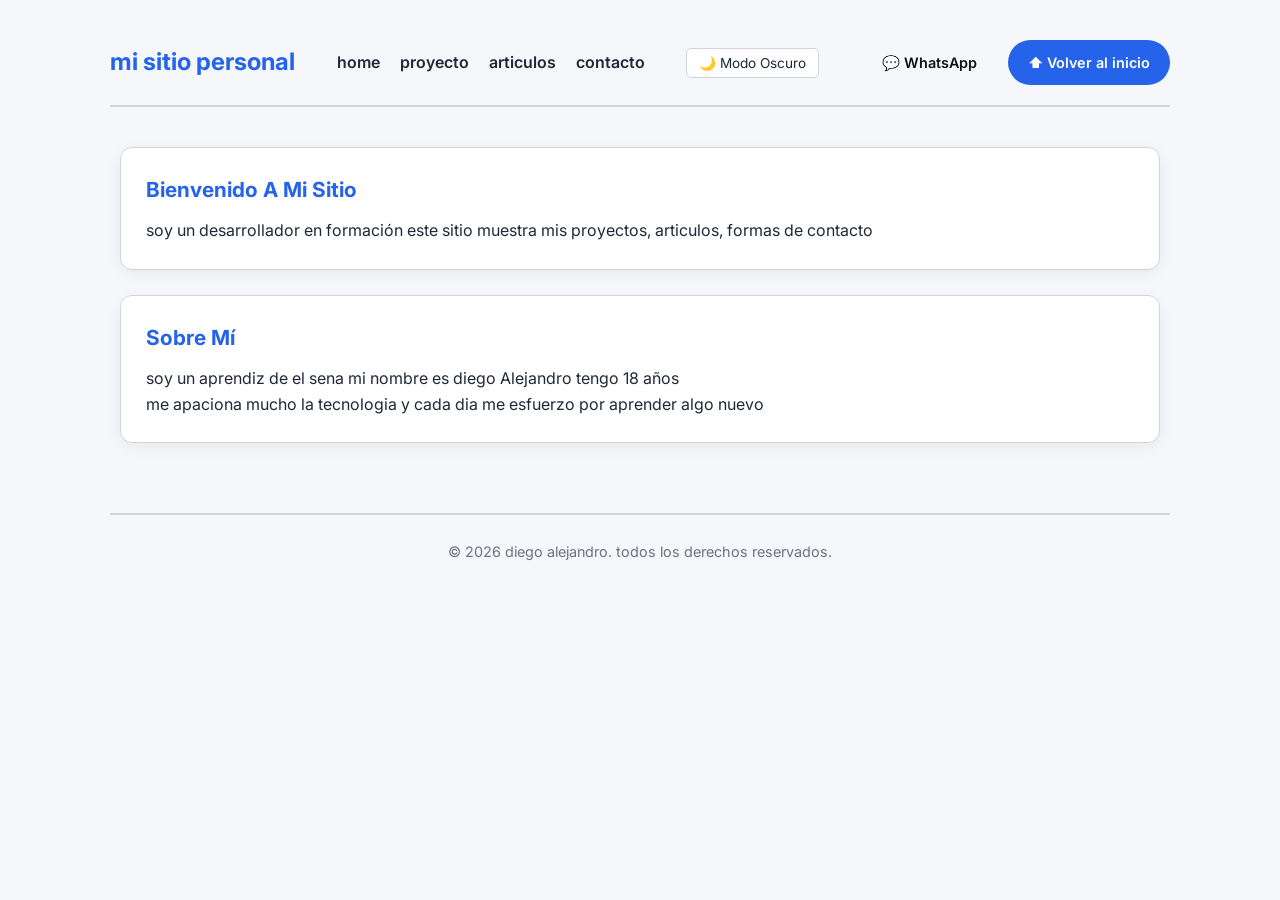
<file: index.html>
<!DOCTYPE html>
<html lang="en">

<head>
    <meta charset="UTF-8">
    <meta name="viewport" content="width=device-width, initial-scale=1.0">
    <meta name=" description" content="pagina de inicio de mi sitio web personal">
    <meta name="keywords" content="fronted, desarroloo web,portafolio,html">
    <meta name=" author" content="Diego Alejandro Sepulveda Perez">
    <title>Mi sitio </title>

    <link rel="preconnect" href="https://fonts.googleapis.com">
    <link rel="preconnect" href="https://fonts.gstatic.com" crossorigin>
    <link href="https://fonts.googleapis.com/css2?family=Inter:wght@400;600;700&display=swap" rel="stylesheet">

    <link rel="stylesheet" href="style.css">
    
</head>

<body>
    <header>
        <h1>mi sitio personal</h1>
        <nav>
            <ul>
                <li><a href="index.html">home</a></li>
                <li><a href="projects.html">proyecto</a></li>
                <li><a href="articles.html">articulos</a></li>
                <li> <a href="contact.html">contacto</a></li>
            </ul>
        </nav>
        <button id="theme-toggle" class="btn-theme">🌙 Modo Oscuro</button>

        <div class="btn-group">
    <a href="https://wa.me/573000000000" target="_blank" class="btn btn-whatsapp">
        💬 WhatsApp
    </a>
    <a href="#inicio" class="btn btn-inicio">
        ⬆️ Volver al inicio
        <body id="inicio"></body>
    </a>
</div>
    </header>
    <main>
        <section>
            <h2>Bienvenido a mi sitio</h2>
            <p>soy un desarrollador en formación este sitio muestra mis proyectos, articulos, formas de contacto</p>
        </section>
        <section>
            <h2>sobre mí</h2>
            <p>soy un aprendiz de el sena mi nombre es diego Alejandro tengo 18 años <br>me apaciona mucho la tecnologia
                y cada dia me esfuerzo por aprender algo nuevo</p>
        </section>

    </main>
    <footer>
        <p>&copy; 2026 Diego Alejandro. todos los derechos reservados.</p>
    </footer>
    <script>
        const themeBtn = document.getElementById('theme-toggle');
        themeBtn.addEventListener('click', () => {
            document.body.classList.toggle('dark-mode');
            if (document.body.classList.contains('dark-mode')) {
                themeBtn.textContent = '☀️ Modo Claro';
            } else {
                themeBtn.textContent = '🌙 Modo Oscuro';
            }
        });

        
    </script>

</body>

</html>
</file>
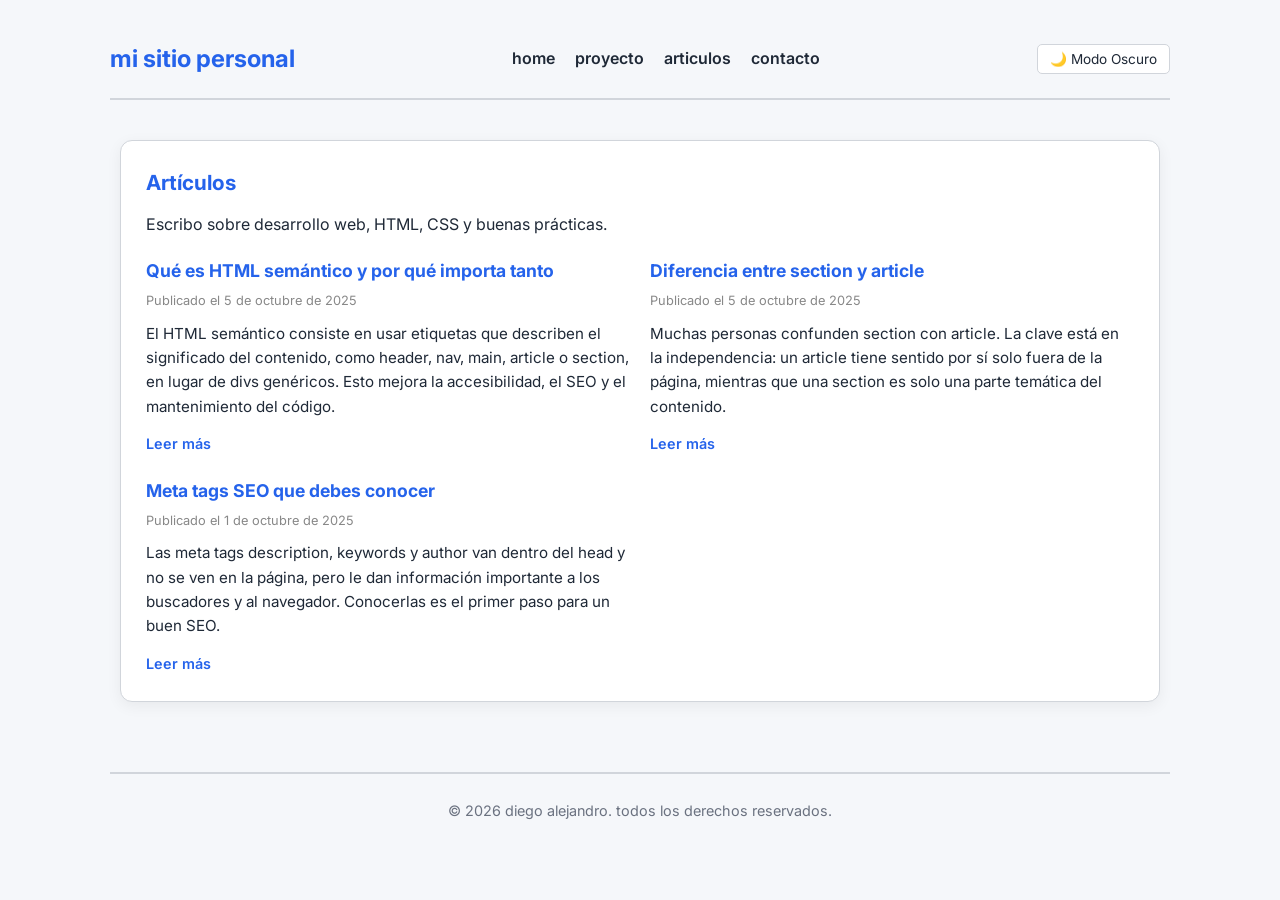
<file: articles.html>
<!DOCTYPE html>
<html lang="es">
<head>
    <meta charset="UTF-8">
    <meta name="viewport" content="width=device-width, initial-scale=1.0">
    <meta name="description" content="Artículos sobre desarrollo web">
    <meta name="author" content="Diego Alejandro Sepulveda Perez">
    <title>Artículos - Mi sitio</title>

    <link rel="preconnect" href="https://fonts.googleapis.com">
    <link rel="preconnect" href="https://fonts.gstatic.com" crossorigin>
    <link href="https://fonts.googleapis.com/css2?family=Inter:wght@400;600;700&display=swap" rel="stylesheet">
    <link rel="stylesheet" href="style.css">
</head>
<body id="inicio">
    <header>
        <h1>mi sitio personal</h1>
        <nav>
            <ul>
                <li><a href="index.html">home</a></li>
                <li><a href="projects.html">proyecto</a></li>
                <li><a href="articles.html">articulos</a></li>
                <li><a href="contact.html">contacto</a></li>
            </ul>
        </nav>
        <button id="theme-toggle" class="btn-theme">🌙 Modo Oscuro</button>
    </header>

    <main>
        <section>
            <h2>Artículos</h2>
            <p>Escribo sobre desarrollo web, HTML, CSS y buenas prácticas.</p>

            <div class="articulos-grid">

                <article class="articulo">
                    <h3>Qué es HTML semántico y por qué importa tanto</h3>
                    <span class="fecha">Publicado el 5 de octubre de 2025</span>
                    <p>El HTML semántico consiste en usar etiquetas que describen el significado del contenido, como header, nav, main, article o section, en lugar de divs genéricos. Esto mejora la accesibilidad, el SEO y el mantenimiento del código.</p>
                    <a href="#">Leer más</a>
                </article>

                <article class="articulo">
                    <h3>Diferencia entre section y article</h3>
                    <span class="fecha">Publicado el 5 de octubre de 2025</span>
                    <p>Muchas personas confunden section con article. La clave está en la independencia: un article tiene sentido por sí solo fuera de la página, mientras que una section es solo una parte temática del contenido.</p>
                    <a href="#">Leer más</a>
                </article>

                <article class="articulo">
                    <h3>Meta tags SEO que debes conocer</h3>
                    <span class="fecha">Publicado el 1 de octubre de 2025</span>
                    <p>Las meta tags description, keywords y author van dentro del head y no se ven en la página, pero le dan información importante a los buscadores y al navegador. Conocerlas es el primer paso para un buen SEO.</p>
                    <a href="#">Leer más</a>
                </article>

            </div>
        </section>
    </main>

    <footer>
        <p>&copy; 2026 Diego Alejandro. todos los derechos reservados.</p>
    </footer>

    <script>
        const themeBtn = document.getElementById('theme-toggle');
        themeBtn.addEventListener('click', () => {
            document.body.classList.toggle('dark-mode');
            themeBtn.textContent = document.body.classList.contains('dark-mode')
                ? '☀️ Modo Claro'
                : '🌙 Modo Oscuro';
        });
    </script>
</body>
</html>
</file>
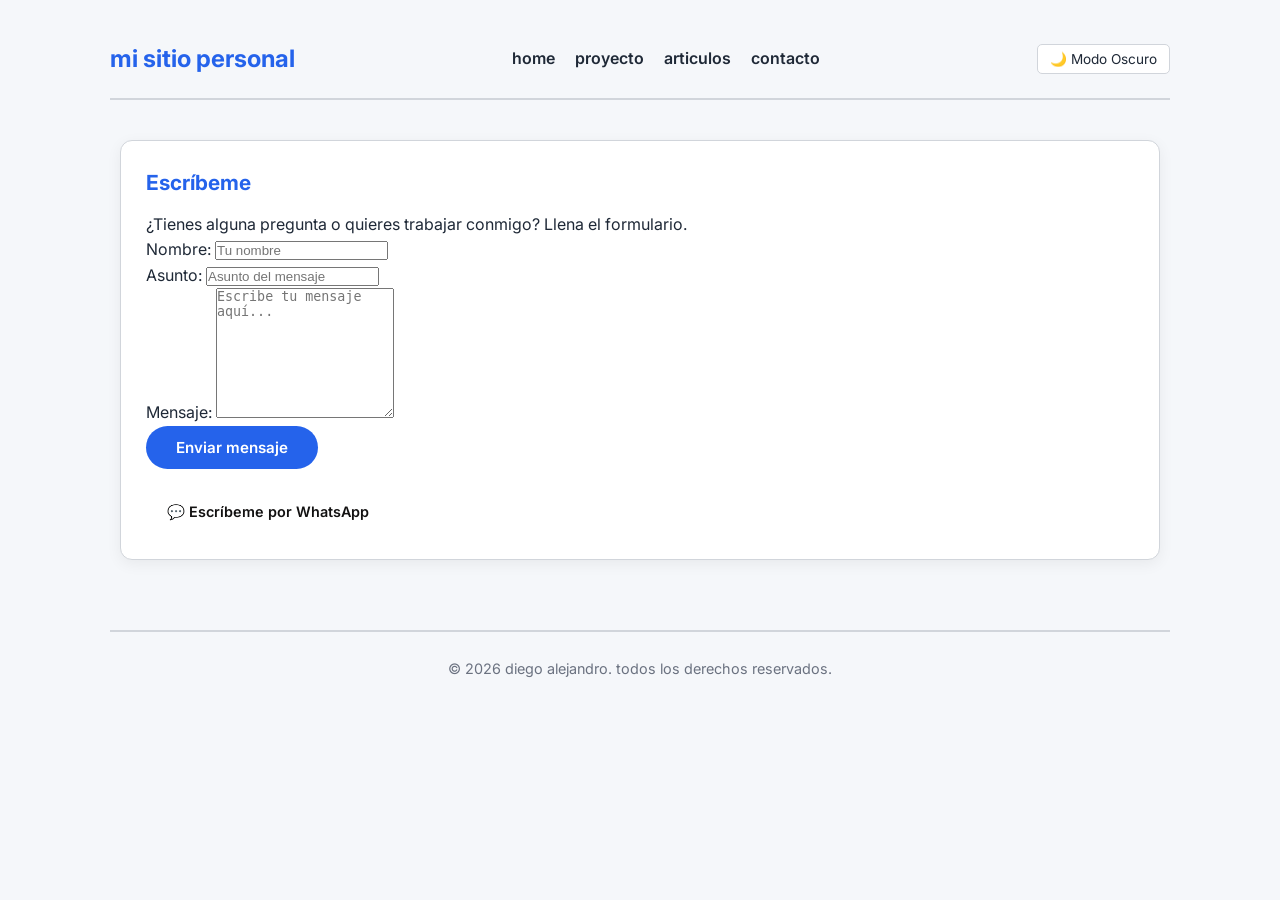
<file: contact.html>
<!DOCTYPE html>
<html lang="es">
<head>
    <meta charset="UTF-8">
    <meta name="viewport" content="width=device-width, initial-scale=1.0">
    <meta name="description" content="Formulario de contacto">
    <meta name="author" content="Diego Alejandro Sepulveda Perez">
    <title>Contacto - Mi sitio</title>

    <link rel="preconnect" href="https://fonts.googleapis.com">
    <link rel="preconnect" href="https://fonts.gstatic.com" crossorigin>
    <link href="https://fonts.googleapis.com/css2?family=Inter:wght@400;600;700&display=swap" rel="stylesheet">
    <link rel="stylesheet" href="style.css">
</head>
<body id="inicio">
    <header>
        <h1>mi sitio personal</h1>
        <nav>
            <ul>
                <li><a href="index.html">home</a></li>
                <li><a href="projects.html">proyecto</a></li>
                <li><a href="articles.html">articulos</a></li>
                <li><a href="contact.html">contacto</a></li>
            </ul>
        </nav>
        <button id="theme-toggle" class="btn-theme">🌙 Modo Oscuro</button>
    </header>

    <main>
        <section>
            <h2>Escríbeme</h2>
            <p>¿Tienes alguna pregunta o quieres trabajar conmigo? Llena el formulario.</p>

            <form class="form-contacto">
                <div class="campo">
                    <label for="nombre">Nombre:</label>
                    <input type="text" id="nombre" name="nombre" placeholder="Tu nombre" required>
                </div>

                <div class="campo">
                    <label for="asunto">Asunto:</label>
                    <input type="text" id="asunto" name="asunto" placeholder="Asunto del mensaje" required>
                </div>

                <div class="campo">
                    <label for="mensaje">Mensaje:</label>
                    <textarea id="mensaje" name="mensaje" placeholder="Escribe tu mensaje aquí..." required></textarea>
                </div>

                <button type="submit" class="btn btn-inicio">Enviar mensaje</button>
            </form>

            <!-- Botón de WhatsApp -->
            <div class="btn-group" style="margin-top: 20px;">
                <a href="https://wa.me/573000000000" target="_blank" class="btn btn-whatsapp">
                    💬 Escríbeme por WhatsApp
                </a>
            </div>
        </section>
    </main>

    <footer>
        <p>&copy; 2026 Diego Alejandro. todos los derechos reservados.</p>
    </footer>

    <script>
        const themeBtn = document.getElementById('theme-toggle');
        themeBtn.addEventListener('click', () => {
            document.body.classList.toggle('dark-mode');
            themeBtn.textContent = document.body.classList.contains('dark-mode')
                ? '☀️ Modo Claro'
                : '🌙 Modo Oscuro';
        });
    </script>
</body>
</html>
</file>
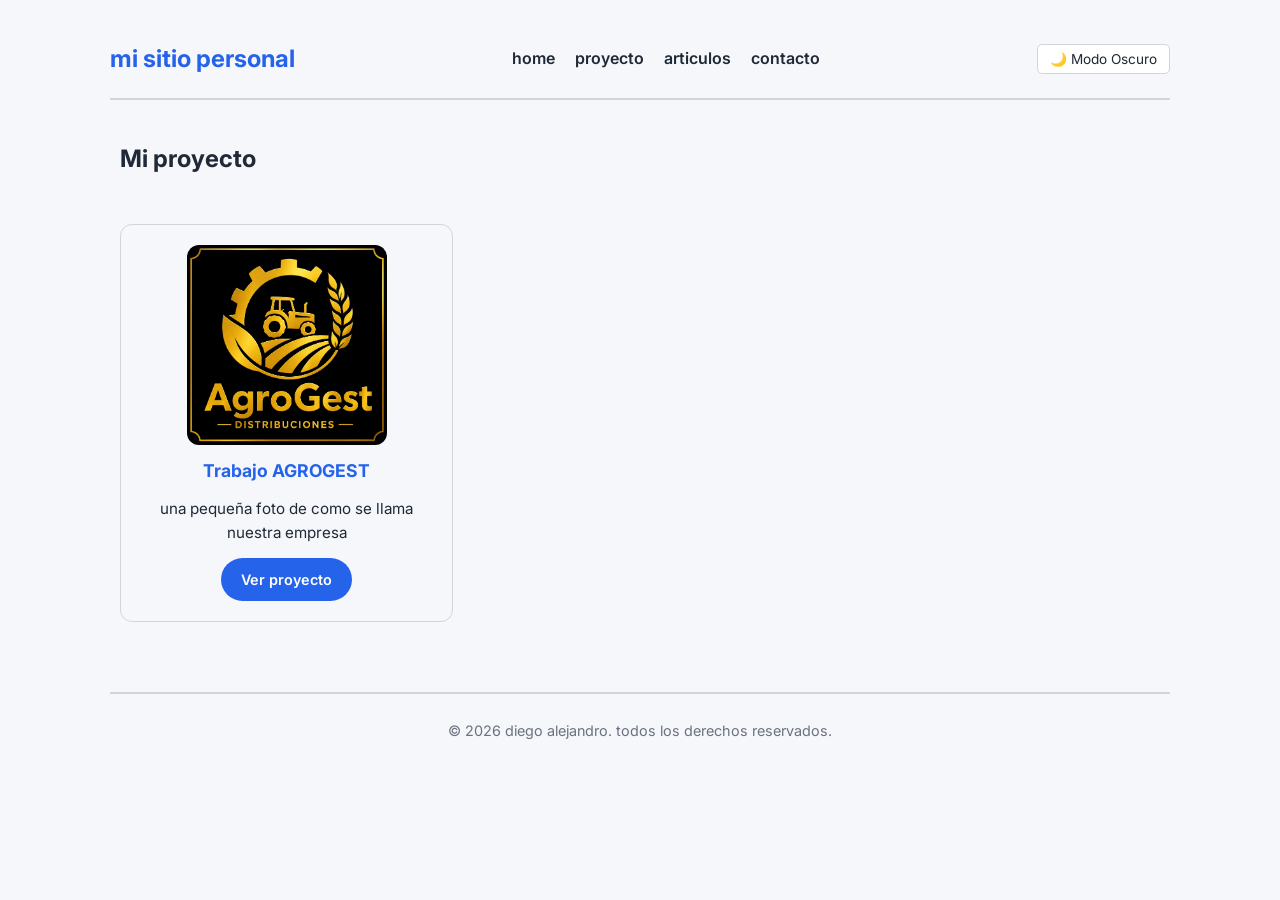
<file: projects.html>
<!DOCTYPE html>
<html lang="es">

<head>
    <meta charset="UTF-8">
    <meta name="viewport" content="width=device-width, initial-scale=1.0">
    <meta name="description" content="Proyectos HTML, CSS y JavaScript realizados por Diego Alejandro.">
    <meta name="keywords" content="fronted, desarroloo web,portafolio,html">
    <meta name="author" content="Diego Alejandro Sepulveda Perez">
    <title>proyectos - mi sitio</title>

    <link rel="preconnect" href="https://fonts.googleapis.com">
    <link rel="preconnect" href="https://fonts.gstatic.com" crossorigin>
    <link href="https://fonts.googleapis.com/css2?family=Inter:wght@400;600;700&display=swap" rel="stylesheet">
    <link rel="stylesheet" href="style.css">
</head>

<body id="inicio">
    <header>
        <h1>mi sitio personal</h1>
        <nav>
            <ul>
                <li><a href="index.html">home</a></li>
                <li><a href="projects.html">proyecto</a></li>
                <li><a href="articles.html">articulos</a></li>
                <li><a href="contact.html">contacto</a></li>
            </ul>
        </nav>
        <button id="theme-toggle" class="btn-theme">🌙 Modo Oscuro</button>
    </header>

    <main>
        <h2>Mi proyecto</h2>

        <div class="proyectos-grid">

            <article class="proyecto-card">
                <img src="image.png" alt="mi proyecto">
                <h3>trabajo AGROGEST</h3>
                <p>una pequeña foto de como se llama nuestra empresa</p>
                <a href="#" class="btn btn-inicio">Ver proyecto</a>
            </article>

        </div>

    </main>

    <footer>
        <p>&copy; 2026 Diego Alejandro. todos los derechos reservados.</p>
    </footer>

    <script>
        const themeBtn = document.getElementById('theme-toggle');
        themeBtn.addEventListener('click', () => {
            document.body.classList.toggle('dark-mode');
            themeBtn.textContent = document.body.classList.contains('dark-mode')
                ? '☀️ Modo Claro'
                : '🌙 Modo Oscuro';
        });
    </script>

</body>

</html>
</file>
<file: style.css>
:root {
    /* Colores modo claro */
    --bg-color: #f5f7fa;          /* fondo general suave */
    --text-color: #1f2937;        /* gris oscuro elegante */
    --card-bg: #ffffff;           /* fondo de las tarjetas */
    --border-color: #d1d5db;      /* borde suave */
    --primary-color: #2563eb;     /* azul principal */
    --primary-hover: #1d4ed8;     /* azul más oscuro para hover */
    
    --font-main: 'Inter', sans-serif;
    --radius: 12px;               /* bordes redondeados */
    --shadow: 0 4px 15px rgba(0, 0, 0, 0.06);
    --transition: all 0.3s ease;
}

html {
    scroll-behavior: smooth;
}

* {
    box-sizing: border-box;
    margin: 0;
    padding: 0;
}

body {
    font-family: var(--font-main);
    background-color: var(--bg-color);
    color: var(--text-color);
    line-height: 1.6;
    padding: 20px;
    max-width: 1100px;      /* limita el ancho para que no se estire demasiado */
    margin: 0 auto;         /* centra el contenido en pantallas grandes */
    transition: background-color 0.3s ease, color 0.3s ease;
}

header {
    display: flex;
    flex-direction: column;
    align-items: center;
    justify-content: space-between;
    padding: 20px 0;
    border-bottom: 2px solid var(--border-color);
    gap: 15px;
    flex-wrap: wrap;
}

header h1 {
    font-size: 1.5rem;
    font-weight: 700;
    text-transform: lowercase;
    color: var(--primary-color);   /* ahora el título tiene color azul */
}


nav ul {
    display: flex;
    list-style: none;
    gap: 20px;
    flex-wrap: wrap;
    justify-content: center;
}



nav a {
    text-decoration: none;
    color: var(--text-color);
    font-weight: 600;
    text-transform: lowercase;
    transition: color 0.2s ease;
}

nav a:hover {
    color: var(--primary-color);
    background-color: rgba(37, 99, 235, 0.08);   /* fondo azul suave al pasar el mouse */
}


@media (min-width: 600px) {
    header {
        flex-direction: row;
    }
}

/* --- CONTENIDO PRINCIPAL (<main>) --- */
main {
    display: flex;
    flex-direction: column;
    gap: 25px;
    padding: 30px 0;
}

/* Estilo para cada tarjeta/sección */
section {
    background-color: var(--card-bg);
    border: 1px solid var(--border-color);
    border-radius: var(--radius);
    padding: 25px;
    box-shadow: var(--shadow);
    transition: var(--transition);
}

section:hover {
    transform: translateY(-3px);
    box-shadow: 0 8px 25px rgba(0, 0, 0, 0.1);
}




section h2 {
    font-size: 1.3rem;
    margin-bottom: 12px;
    color: var(--primary-color);   /* título de sección en azul */
    text-transform: capitalize;
}

section p {
    font-size: 1rem;
    color: var(--text-color);
}

/* Ajuste sutil para pantallas grandes */
@media (min-width: 600px) { /* Corregido: min-width */
    main {
        padding: 40px 10px;
    }
}

/* --- FOOTER (PIE DE PÁGINA) --- */
footer {
    text-align: center;
    padding: 25px 0;
    margin-top: 30px;
    border-top: 2px solid var(--border-color);
    font-size: 0.9rem;
    color: #6b7280;
}

footer p {
    text-transform: lowercase;
}

/* --- MODO OSCURO --- */
body.dark-mode {
    --bg-color: #121212;
    --text-color: #f1f1f1;
    --card-bg: #1e1e1e;
    --border-color: #444444;
    --primary-color: #60a5fa;
}

/* Estilo para el botón de cambio de tema */
.btn-theme { /* Corregido: btn-theme */
    background-color: var(--card-bg);
    color: var(--text-color);
    border: 1px solid var(--border-color);
    padding: 6px 12px;
    border-radius: 5px;
    cursor: pointer;
    font-size: 0.85rem;
    font-family: var(--font-main);
    transition: all 0.2s ease;
}

.btn-theme:hover {
    border-color: var(--primary-color);
}

/*boton para (whatsapp y volver al inicio)*/
.btn-group{
    display: flex;
    gap: 10px;
    flex-wrap: center;
}

.btn {
    display: inline-flex;
    align-items: center;
    gap: 8px;
    padding: 10px 20px;
    border-radius: 40px;
    font-size: 0.9rem;
    font-weight: 600;
    text-decoration: none;
    border: none;
    cursor: pointer;
    transition: var(--transition);
    font-family: var(--font-main);
}

/* ===== BOTÓN WHATSAPP ===== */
.btn-whatsapp {
    background-color: var(--whatsapp-color);
    color: #121111;
    border: 1px solid transparent;
}

.btn-whatsapp:hover {
    background-color: #1ebe5a;
    transform: translateY(-2px);
    box-shadow: 0 6px 15px rgba(37, 211, 102, 0.4);
}

.btn-inicio {
    background-color: var(--primary-color);
    color: #ffffff;
}

.btn-inicio:hover {
    background-color: var(--primary-hover);
    transform: translateY(-2px);
    box-shadow: 0 6px 15px rgba(37, 99, 235, 0.4);
}

/* ===== BOTÓN WHATSAPP EN MODO OSCURO ===== */
body.dark-mode .btn-whatsapp {
    background-color: rgba(37, 211, 102, 0.15);   /* verde translúcido suave */
    color: #25D366;                                /* texto verde WhatsApp */
    border: 1px solid #25D366;                     /* borde verde para que resalte */
}

body.dark-mode .btn-whatsapp:hover {
    background-color: rgba(37, 211, 102, 0.25);
    color: #4ade80;                                /* verde más claro al hover */
    border-color: #4ade80;
    box-shadow: 0 6px 15px rgba(37, 211, 102, 0.3);
}

/* ===== GRID DE ARTÍCULOS ===== */

.articulos-grid{
    display: grid;
    grid-template-columns: 1fr;
    gap: 20px;
    margin-top: 20px;
}

@media (min-width: 700px){
    .articulos-grid{
        grid-template-columns: repeat(2, 1fr);
    }
}

.artuclo {
    background-color: var(--bg-color);
    border: 1px solid var(--border-color);
    border-radius: var(--radius);
    padding: 20px;
    transition: var(--transition);
}

.artuclo:hover{
    transform: translate(-4px);
    border-color: var(--primary-color);
    box-shadow: var(--shadow);
}

.articulo h3{
    font-size: 1.1rem;
    color: var(--primary-color);
    margin-bottom: 6px;
}

.articulo .fecha {
    font-size: 0.8rem;
    color: #888888;
    display: block;
    margin-bottom: 10px;
}

.articulo p{
    font-size: 0.95rem;
    color: var(--text-color);
    margin-bottom: 12px;

}

.articulo a{
    color: var(--primary-color);
    font-weight: 600;
    text-decoration: none;
    font-size: 0.9rem;

}

.articulo a:hover{
    text-decoration: underline;
}

body.dark-mode .articulo .fecha{
    color: #aaaaaa;

}



.form-contacto input:focus,
.form-contacto textarea:focus {
    outline: none;
    border-color: var(--primary-color);
    box-shadow: 0 0 0 3px rgba(37, 99, 235, 0.15);
}

.form-contacto textarea {
    min-height: 130px;
    resize: vertical;
}

.form-contacto button {
    align-self: flex-start;
    background-color: var(--primary-color);
    color: #ffffff;
    border: none;
    padding: 12px 30px;
    border-radius: 40px;
    font-size: 0.95rem;
    font-weight: 600;
    cursor: pointer;
    font-family: var(--font-main);
    transition: var(--transition);
}

.form-contacto button:hover {
    background-color: var(--primary-hover);
    transform: translateY(-2px);
    box-shadow: 0 6px 15px rgba(37, 99, 235, 0.4);
}

/* ===== GRID DE PROYECTOS ===== */
.proyectos-grid {
    display: grid;
    grid-template-columns: 1fr;
    gap: 20px;
    margin-top: 20px;
}

@media (min-width: 600px) {
    .proyectos-grid {
        grid-template-columns: repeat(2, 1fr);
    }
}

@media (min-width: 900px) {
    .proyectos-grid {
        grid-template-columns: repeat(3, 1fr);
    }
}

.proyecto-card {
    background-color: var(--bg-color);
    border: 1px solid var(--border-color);
    border-radius: var(--radius);
    padding: 20px;
    display: flex;
    flex-direction: column;
    gap: 12px;
    transition: var(--transition);
    text-align: center;
}

.proyecto-card:hover {
    transform: translateY(-4px);
    border-color: var(--primary-color);
    box-shadow: var(--shadow);
}

.proyecto-card img {
    width: 100%;
    max-width: 200px;
    height: auto;
    border-radius: var(--radius);
    margin: 0 auto;
    display: block;
}

.proyecto-card h3 {
    font-size: 1.1rem;
    color: var(--primary-color);
    text-transform: capitalize;
}

.proyecto-card p {
    font-size: 0.95rem;
    color: var(--text-color);
    flex-grow: 1;
}

.proyecto-card .btn {
    align-self: center;
}
</file>
